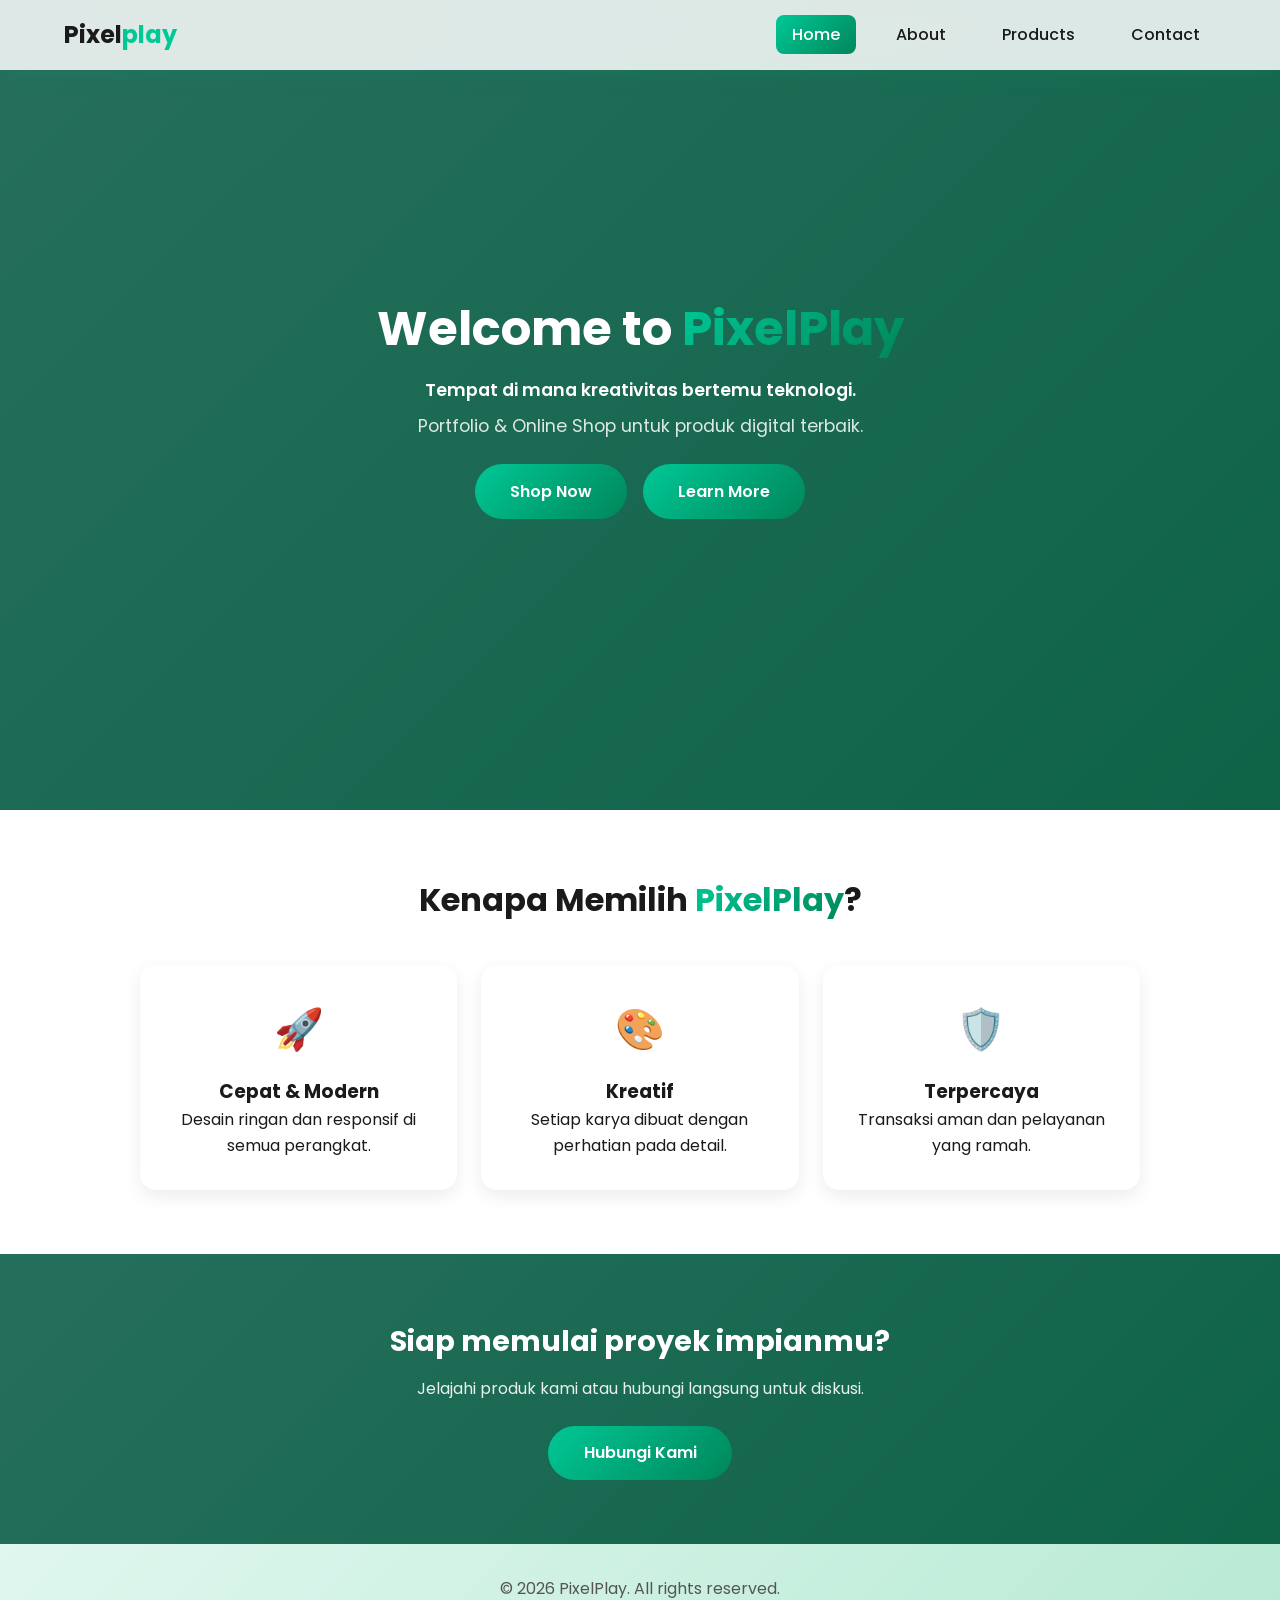
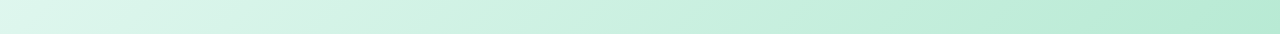
<file: index.html>
<!DOCTYPE html>
<html lang="en">
<head>
  <meta charset="UTF-8" />
  <meta name="viewport" content="width=device-width, initial-scale=1.0" />
  <title>Home - PixelPlay</title>
  <link rel="stylesheet" href="style.css" />
  <link href="https://fonts.googleapis.com/css2?family=Poppins:wght@300;400;600;700&display=swap" rel="stylesheet">
</head>
<body>
  <nav class="navbar">
    <div class="logo">Pixel<span>play</span></div>
    <ul class="nav-links">
      <li><a href="index.html">Home</a></li>
      <li><a href="about.html">About</a></li>
      <li><a href="products.html">Products</a></li>
      <li><a href="contact.html">Contact</a></li>
    </ul>
  </nav>

  <!-- HERO -->
  <section class="hero">
    <div class="hero-content">
      <h1>Welcome to <span class="gradient-text">PixelPlay</span></h1>
      <p class="tagline">Tempat di mana kreativitas bertemu teknologi.</p>
      <p class="subtitle">Portfolio &amp; Online Shop untuk produk digital terbaik.</p>
      <div class="hero-buttons">
        <a href="products.html" class="btn">Shop Now</a>
        <a href="about.html" class="btn btn-outline">Learn More</a>
      </div>
    </div>
  </section>

  <!-- FITUR UNGGULAN -->
  <section class="features">
    <h2 class="section-title">Kenapa Memilih <span class="gradient-text">PixelPlay</span>?</h2>
    <div class="feature-grid">
      <div class="feature-card">
        <div class="feature-icon">🚀</div>
        <h3>Cepat &amp; Modern</h3>
        <p>Desain ringan dan responsif di semua perangkat.</p>
      </div>
      <div class="feature-card">
        <div class="feature-icon">🎨</div>
        <h3>Kreatif</h3>
        <p>Setiap karya dibuat dengan perhatian pada detail.</p>
      </div>
      <div class="feature-card">
        <div class="feature-icon">🛡️</div>
        <h3>Terpercaya</h3>
        <p>Transaksi aman dan pelayanan yang ramah.</p>
      </div>
    </div>
  </section>

  <!-- CTA -->
  <section class="cta">
    <h2>Siap memulai proyek impianmu?</h2>
    <p>Jelajahi produk kami atau hubungi langsung untuk diskusi.</p>
    <a href="contact.html" class="btn">Hubungi Kami</a>
  </section>

  <footer><p>&copy; 2026 PixelPlay. All rights reserved.</p></footer>
  <script src="script.js"></script>
</body>
</html>
</file>
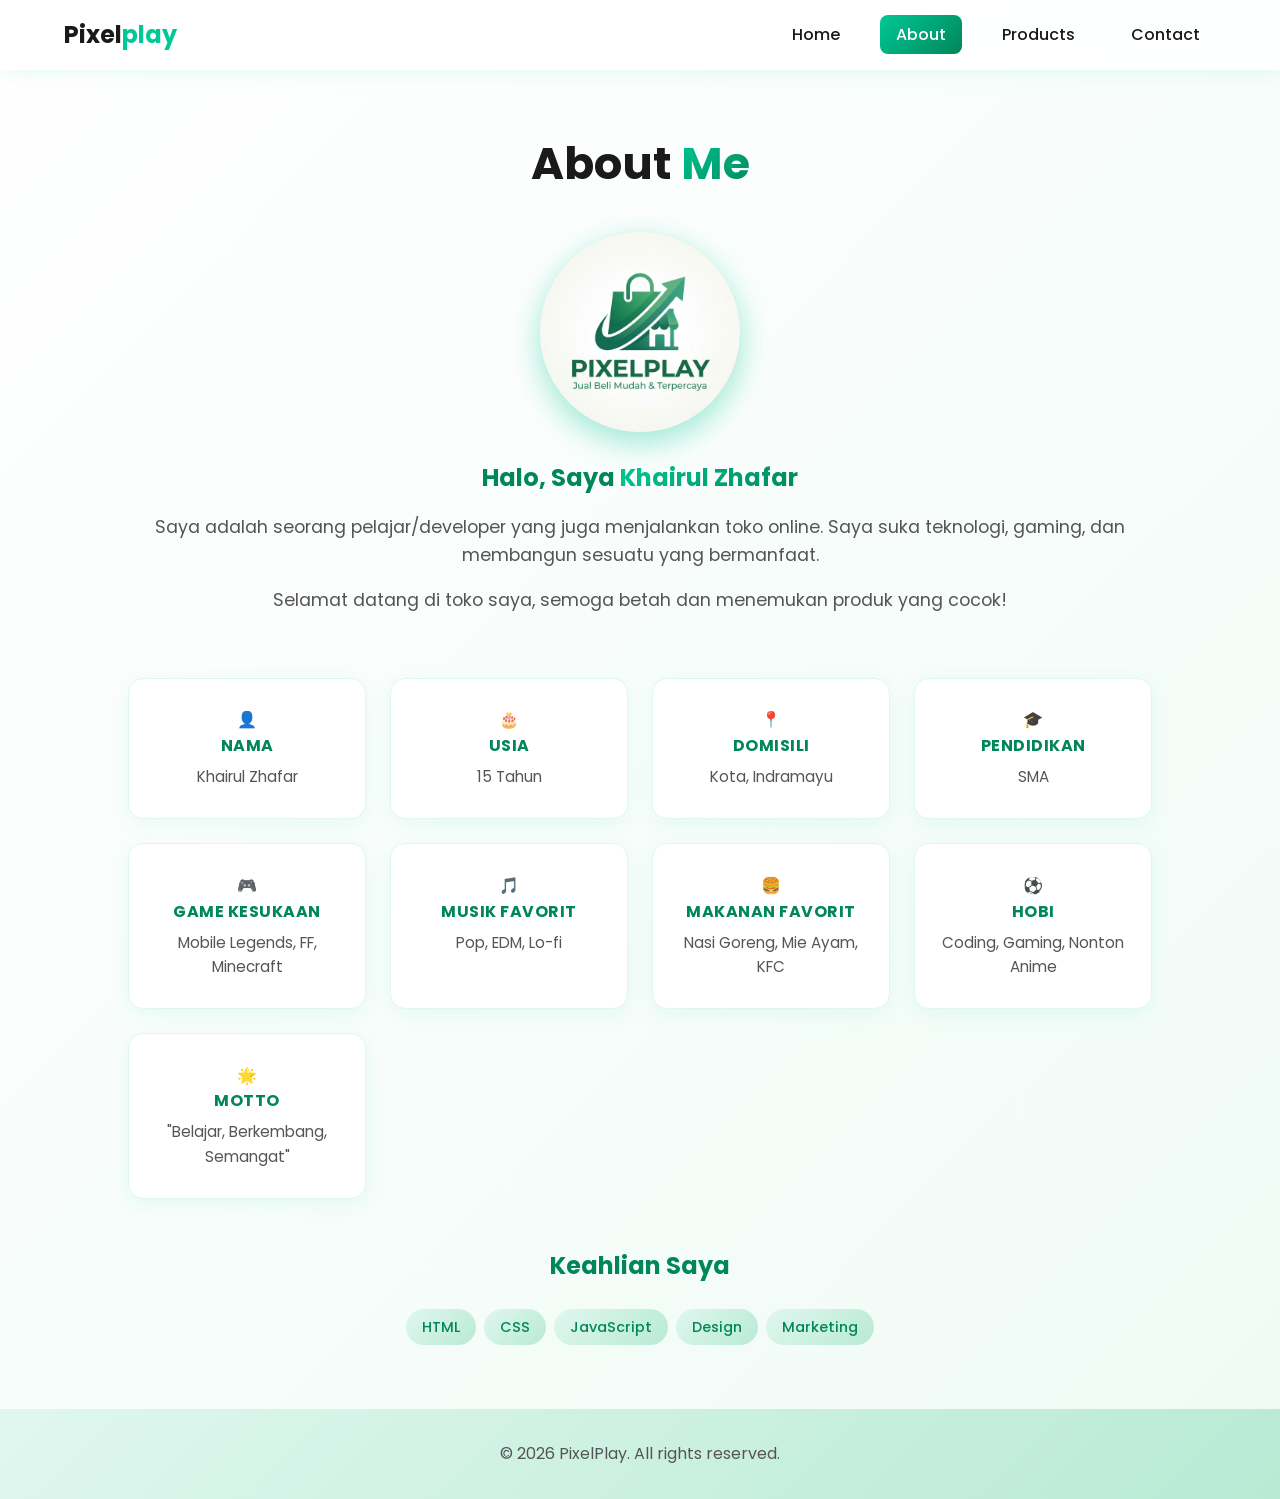
<file: about.html>
<!DOCTYPE html>
<html lang="en">
<head>
  <meta charset="UTF-8" />
  <meta name="viewport" content="width=device-width, initial-scale=1.0" />
  <title>About - PixelPlay</title>
  <link rel="stylesheet" href="style.css" />
  <link href="https://fonts.googleapis.com/css2?family=Poppins:wght@300;400;600;700&display=swap" rel="stylesheet">
</head>
<body>
  <nav class="navbar">
    <div class="logo">Pixel<span>play</span></div>
    <ul class="nav-links">
      <li><a href="index.html">Home</a></li>
      <li><a href="about.html" class="active">About</a></li>
      <li><a href="products.html">Products</a></li>
      <li><a href="contact.html">Contact</a></li>
    </ul>
  </nav>

  <section class="page-section">
    <h2>About <span class="gradient-text">Me</span></h2>

    <!-- Profil utama -->
    <div class="about-container">
      <div class="about-image">
        <div class="avatar"><img src="images/profile.png" class="profile-photo" /></div>
      </div>
      <div class="about-text">
        <h3>Halo, Saya <span class="gradient-text">Khairul Zhafar</span></h3>
        <p>Saya adalah seorang pelajar/developer yang juga menjalankan toko online. Saya suka teknologi, gaming, dan membangun sesuatu yang bermanfaat.</p>
        <p>Selamat datang di toko saya, semoga betah dan menemukan produk yang cocok!</p>
      </div>
    </div>

    <!-- Info pribadi (GANTI sesuai data Anda) -->
    <div class="info-grid">
      <div class="info-card">
        <div class="info-icon">👤</div>
        <h4>Nama</h4>
        <p>Khairul Zhafar</p>
      </div>

      <div class="info-card">
        <div class="info-icon">🎂</div>
        <h4>Usia</h4>
        <p>15 Tahun</p>
      </div>

      <div class="info-card">
        <div class="info-icon">📍</div>
        <h4>Domisili</h4>
        <p>Kota, Indramayu</p>
      </div>

      <div class="info-card">
        <div class="info-icon">🎓</div>
        <h4>Pendidikan</h4>
        <p>SMA</p>
      </div>

      <div class="info-card">
        <div class="info-icon">🎮</div>
        <h4>Game Kesukaan</h4>
        <p>Mobile Legends, FF, Minecraft</p>
      </div>

      <div class="info-card">
        <div class="info-icon">🎵</div>
        <h4>Musik Favorit</h4>
        <p>Pop, EDM, Lo-fi</p>
      </div>

      <div class="info-card">
        <div class="info-icon">🍔</div>
        <h4>Makanan Favorit</h4>
        <p>Nasi Goreng, Mie Ayam, KFC</p>
      </div>

      <div class="info-card">
        <div class="info-icon">⚽</div>
        <h4>Hobi</h4>
        <p>Coding, Gaming, Nonton Anime</p>
      </div>

      <div class="info-card">
        <div class="info-icon">🌟</div>
        <h4>Motto</h4>
        <p>"Belajar, Berkembang, Semangat"</p>
      </div>
    </div>

    <!-- Skills -->
    <div class="skills-section">
      <h3>Keahlian Saya</h3>
      <div class="skills">
        <span class="skill-tag">HTML</span>
        <span class="skill-tag">CSS</span>
        <span class="skill-tag">JavaScript</span>
        <span class="skill-tag">Design</span>
        <span class="skill-tag">Marketing</span>
      </div>
    </div>
  </section>

  <footer><p>&copy; 2026 PixelPlay. All rights reserved.</p></footer>
  <script src="script.js"></script>
</body>
</html>
</file>
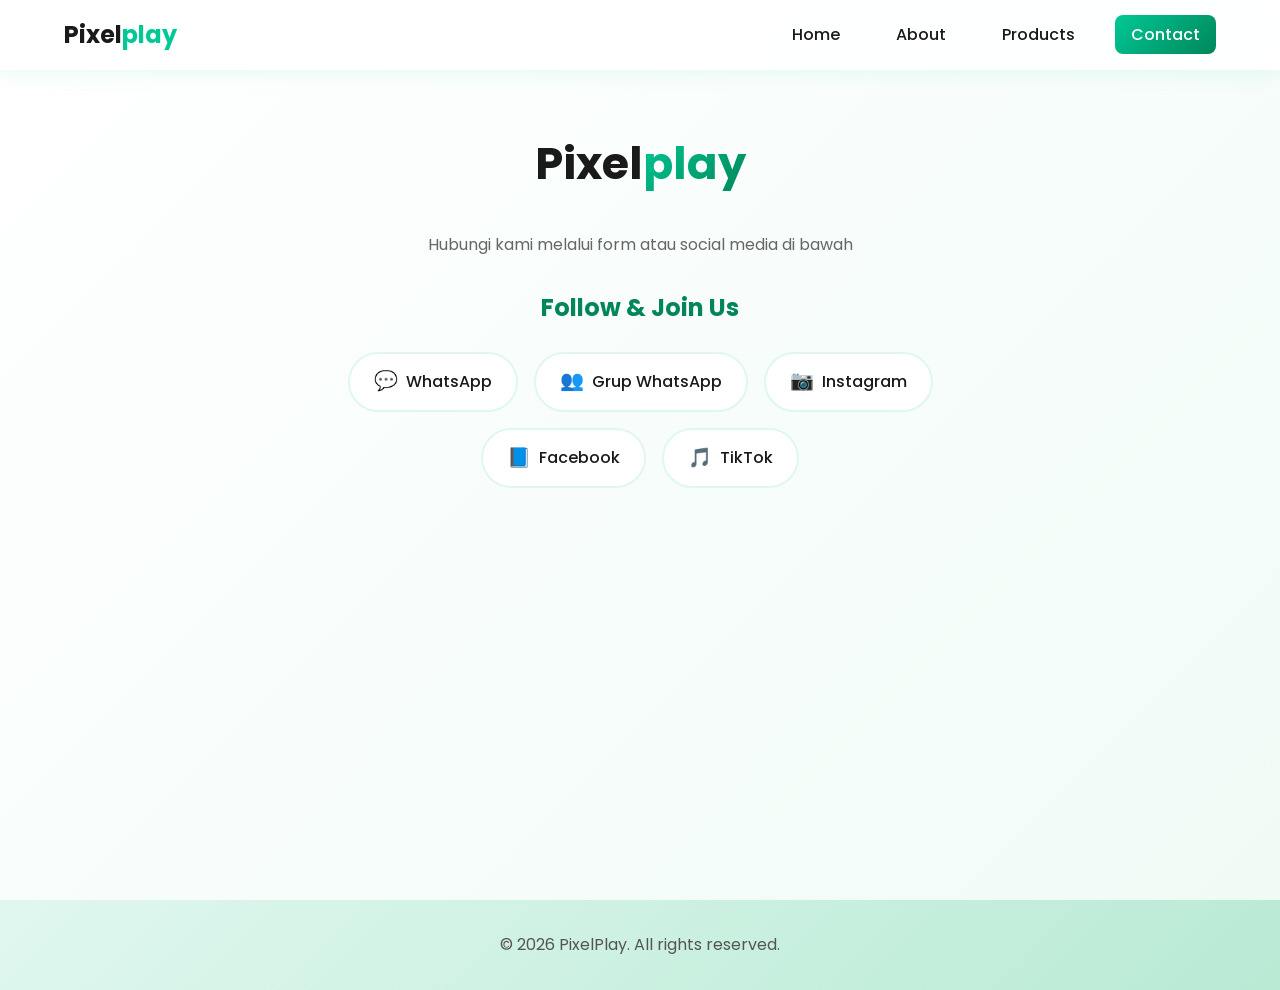
<file: contact.html>
<!DOCTYPE html>
<html lang="en">
<head>
  <meta charset="UTF-8" />
  <meta name="viewport" content="width=device-width, initial-scale=1.0" />
  <title>Contact - PixelPlay</title>
  <link rel="stylesheet" href="style.css" />
  <link href="https://fonts.googleapis.com/css2?family=Poppins:wght@300;400;600;700&display=swap" rel="stylesheet">
</head>
<body>
  <nav class="navbar">
    <div class="logo">Pixel<span>play</span></div>
    <ul class="nav-links">
      <li><a href="index.html">Home</a></li>
      <li><a href="about.html">About</a></li>
      <li><a href="products.html">Products</a></li>
      <li><a href="contact.html" class="active">Contact</a></li>
    </ul>
  </nav>

  <section class="page-section">
    <h2>Pixel<span class="gradient-text">play</span></h2>
    <p class="contact-subtitle">Hubungi kami melalui form atau social media di bawah</p>

    <!-- 
      GANTI href="#" dengan link Anda:
      - WhatsApp pribadi: https://wa.me/628xxxxxxxxxx
      - Grup WhatsApp:    https://chat.whatsapp.com/XXXXXXXXX
      - Instagram:        https://instagram.com/username
      - Facebook:         https://facebook.com/username
      - TikTok:           https://tiktok.com/@username
    -->
    <div class="social-section">
      <h3>Follow & Join Us</h3>
      <div class="social-links">
        <a href="https://wa.me/6287740637895" class="social-btn whatsapp" target="_blank">
          <span class="icon">💬</span> WhatsApp
        </a>
        <a href="https://chat.whatsapp.com/XXXXXXXXX" class="social-btn wa-group" target="_blank">
          <span class="icon">👥</span> Grup WhatsApp
        </a>
        <a href="https://instagram.com/username" class="social-btn instagram" target="_blank">
          <span class="icon">📷</span> Instagram
        </a>
        <a href="https://facebook.com/username" class="social-btn facebook" target="_blank">
          <span class="icon">📘</span> Facebook
        </a>
        <a href="https://tiktok.com/@thisfar0?" class="social-btn tiktok" target="_blank">
          <span class="icon">🎵</span> TikTok
        </a>
      </div>
    </div>
  </section>

  <footer><p>&copy; 2026 PixelPlay. All rights reserved.</p></footer>
  <script src="script.js"></script>
</body>
</html>
</file>
<file: style.css>
* { margin: 0; padding: 0; box-sizing: border-box; font-family: 'Poppins', sans-serif; }

body {
  background: #ffffff; color: #1a1a1a; line-height: 1.6;
  min-height: 100vh; display: flex; flex-direction: column;
}

.gradient-text {
  background: linear-gradient(135deg, #00c896, #00865a);
  -webkit-background-clip: text; -webkit-text-fill-color: transparent;
}

/* Navbar */
.navbar {
  position: fixed; top: 0; left: 0; width: 100%;
  display: flex; justify-content: space-between; align-items: center;
  padding: 1rem 5%;
  background: rgba(255, 255, 255, 0.85);
  backdrop-filter: blur(10px);
  z-index: 1000;
  box-shadow: 0 2px 20px rgba(0, 200, 150, 0.1);
}
.logo { font-size: 1.5rem; font-weight: 700; }
.logo span { color: #00c896; }
.nav-links { display: flex; list-style: none; gap: 1.5rem; }
.nav-links a {
  text-decoration: none; color: #1a1a1a; font-weight: 500;
  padding: 0.5rem 1rem; border-radius: 8px;
  transition: all 0.3s;
}
.nav-links a:hover { color: #00c896; }
.nav-links a.active {
  background: linear-gradient(135deg, #00c896,#00865a);
  color: #fff;
}

/* HERO teks tambahan */
.hero {
  min-height: 90vh;                 /* tinggi hampir satu layar penuh */
  display: flex;
  align-items: center;
  justify-content: center;
  text-align: center;
  padding: 2rem 1.5rem;
  background: linear-gradient(135deg,#266f5d,#0e6347);
  color: #fff;
}
.hero-content h1 {
  font-size: 3rem;
  font-weight: 700;
  margin-bottom: 0.5rem;
}
.hero-content p {
  font-size: 1.1rem;
}

.tagline {
  font-size: 1.4rem;
  font-weight: 600;
  margin: 0.5rem 0;
}
.subtitle {
  opacity: 0.85;
  margin-bottom: 1.5rem;
}
.hero-buttons {
  display: flex;
  gap: 1rem;
  justify-content: center;
  flex-wrap: wrap;
}

/* Tombol outline (tombol kedua) */
.btn-outline {
  background: transparent;
  border: 2px solid currentColor;
}

/* SECTION FITUR */
.features {
  padding: 4rem 1.5rem;
  text-align: center;
}
.section-title {
  font-size: 2rem;
  margin-bottom: 2.5rem;
}
.feature-grid {
  display: grid;
  grid-template-columns: repeat(auto-fit, minmax(220px, 1fr));
  gap: 1.5rem;
  max-width: 1000px;
  margin: 0 auto;
}
.feature-card {
  padding: 2rem 1.5rem;
  border-radius: 16px;
  background: #ffffff;
  box-shadow: 0 6px 18px rgba(0, 0, 0, 0.08);
  transition: transform 0.25s ease, box-shadow 0.25s ease;
}
.feature-card:hover {
  transform: translateY(-6px);
  box-shadow: 0 12px 24px rgba(0, 0, 0, 0.12);
}
.feature-icon {
  font-size: 2.5rem;
  margin-bottom: 1rem;
}

/* SECTION CTA */
.cta {
  text-align: center;
  padding: 4rem 1.5rem;
  background: linear-gradient(135deg,#266f5d,#0e6347);
  color: #fff;
}
.cta h2 {
  font-size: 1.8rem;
  margin-bottom: 0.75rem;
}
.cta p {
  margin-bottom: 1.5rem;
  opacity: 0.9;
}

/* Page section */
.page-section {
  min-height: 100vh; padding: 8rem 10% 4rem;
  background: linear-gradient(135deg, #ffffff 0%, #f0fbf6 100%);
}
.page-section h2 { font-size: 2.8rem; text-align: center; margin-bottom: 2rem; }

/* Buttons */
.btn {
  display: inline-block; padding: 0.9rem 2.2rem;
  background: linear-gradient(135deg, #00c896, #00865a);
  color: #fff; text-decoration: none; border: none;
  border-radius: 50px; font-weight: 600; cursor: pointer;
  transition: transform 0.3s, box-shadow 0.3s;
}
.btn:hover { transform: translateY(-3px); box-shadow: 0 10px 25px rgba(0, 200, 150, 0.4); }

/* Product Grid */
.product-grid {
  display: grid;
  grid-template-columns: repeat(auto-fit, minmax(240px, 1fr));
  gap: 2rem;
  max-width: 1100px; margin: 0 auto;
}
.product-card {
  background: #fff; border-radius: 15px; overflow: hidden;
  border: 1px solid #e0f7ef;
  box-shadow: 0 5px 20px rgba(0, 200, 150, 0.08);
  transition: transform 0.3s, box-shadow 0.3s;
  display: flex; flex-direction: column;
}
.product-card:hover {
  transform: translateY(-10px);
  box-shadow: 0 15px 35px rgba(0, 200, 150, 0.25);
}
.product-card img {
  width: 100%; height: 220px; object-fit: cover;
  background: #f0fbf6;
}
.product-card h3 {
  color: #00865a; margin: 1rem 1rem 0.3rem;
  font-size: 1.2rem;
}
.product-card .price {
  margin: 0 1rem; color: #333; font-weight: 600; font-size: 1.1rem;
}
.btn-buy {
  margin: 1rem; padding: 0.7rem 1.2rem;
  background: linear-gradient(135deg, #00c896, #00865a);
  color: #fff; border: none; border-radius: 30px;
  font-weight: 600; cursor: pointer;
  transition: transform 0.3s, box-shadow 0.3s;
}
.btn-buy:hover {
  transform: translateY(-2px);
  box-shadow: 0 8px 20px rgba(0, 200, 150, 0.4);
}

/* Contact */
.contact-subtitle {
  text-align: center; color: #666; margin-bottom: 2rem;
}
#contactForm {
  max-width: 500px; margin: 0 auto 3rem;
  display: flex; flex-direction: column; gap: 1rem;
}
#contactForm input, #contactForm textarea {
  padding: 1rem; border: 2px solid #e0f7ef;
  border-radius: 10px; font-size: 1rem; outline: none;
  font-family: inherit;
  transition: border-color 0.3s;
}
#contactForm input:focus, #contactForm textarea:focus { border-color: #00c896; }

/* Social Section */
.social-section { text-align: center; max-width: 700px; margin: 0 auto; }
.social-section h3 {
  font-size: 1.5rem; margin-bottom: 1.5rem; color: #00865a;
}
.social-links {
  display: flex; flex-wrap: wrap; gap: 1rem; justify-content: center;
}
.social-btn {
  display: inline-flex; align-items: center; gap: 0.5rem;
  padding: 0.8rem 1.5rem;
  background: #fff; color: #1a1a1a;
  text-decoration: none; font-weight: 500;
  border-radius: 50px;
  border: 2px solid #e0f7ef;
  transition: all 0.3s;
}
.social-btn:hover {
  transform: translateY(-3px);
  background: linear-gradient(135deg, #00c896, #00865a);
  color: #fff; border-color: transparent;
  box-shadow: 0 10px 25px rgba(0, 200, 150, 0.3);
}
.social-btn .icon { font-size: 1.2rem; }

/* About text update */
.about-text h3 {
    font-size: 1.5rem; 
    color: #00865a; 
    margin-bottom: 1rem;
    text-align: center;
    margin-top: 1.7rem; 
}
.about-text p {
    margin-bottom: 1rem; 
    color: #555; 
    font-size: 1.1rem;
    text-align: center;
}
.about-image { 
    flex: 1; 
    min-width: 280px; 
    display: flex; 
    justify-content: center; 
    align-items: center; 
}

.profile-photo {
  width: 100%; height: 100%; border-radius: 50%;
  object-fit: cover; box-shadow: 0 10px 30px rgba(0, 200, 150, 0.2);
}

/* Info Grid */
.info-grid {
  display: grid;
  grid-template-columns: repeat(auto-fit, minmax(220px, 1fr));
  gap: 1.5rem;
  max-width: 1100px;
  margin: 4rem auto 3rem;
}
.info-card {
  background: #fff;
  padding: 1.8rem 1.2rem;
  border-radius: 15px;
  border: 1px solid #e0f7ef;
  box-shadow: 0 5px 20px rgba(0, 200, 150, 0.08);
  text-align: center;
  transition: transform 0.3s, box-shadow 0.3s;
}
.info-card:hover {
  transform: translateY(-8px);
  box-shadow: 0 15px 30px rgba(0, 200, 150, 0.2);
}
.info-icon {
 .info-icon {
  font-size: 2rem;          /* sedikit dikecilkan agar pas di lingkaran */
  margin-bottom: 0.75rem;
  display: flex;            /* ganti inline-block -> flex untuk centering */
  align-items: center;      /* center vertikal */
  justify-content: center;  /* center horizontal */
  width: 70px;
  height: 70px;
  margin-inline: auto;      /* lingkaran di tengah card */
  background: linear-gradient(135deg, #e0f7ef, #b8ead4);
  border-radius: 50%;
  box-shadow: 0 4px 10px rgba(0, 0, 0, 0.08);  /* opsional: efek timbul */
}

}
.info-card h4 {
  color: #00865a;
  font-size: 1rem;
  margin-bottom: 0.4rem;
  text-transform: uppercase;
  letter-spacing: 0.5px;
}
.info-card p {
  color: #555;
  font-size: 0.95rem;
}

/* Skills section */
.skills-section {
  text-align: center;
  max-width: 700px;
  margin: 3rem auto 0;
}
.skills-section h3 {
  font-size: 1.5rem;
  color: #00865a;
  margin-bottom: 1.5rem;
}
.skills-section .skills {
  justify-content: center;
}
.avatar {
  width: 200px; height: 200px; border-radius: 50%;
  background: linear-gradient(135deg, #e0f7ef, #b8ead4);
  display: flex; align-items: center; justify-content: center;
  font-size: 5rem;
  box-shadow: 0 10px 30px rgba(0, 200, 150, 0.2);
}
.about-text { flex: 1; min-width: 280px; }
.about-text p { margin-bottom: 1rem; color: #555; font-size: 1.1rem; }
.skills { display: flex; flex-wrap: wrap; gap: 0.5rem; margin-top: 1.5rem; }
.skill-tag {
  padding: 0.4rem 1rem;
  background: linear-gradient(135deg, #e0f7ef, #b8ead4);
  color: #00865a; border-radius: 20px; font-size: 0.9rem;
  font-weight: 500;
}

footer {
  text-align: center; padding: 2rem;
  background: linear-gradient(135deg, #e0f7ef, #b8ead4);
  color: #555; margin-top: auto;
}

@media (max-width: 768px) {
  .nav-links { gap: 0.3rem; }
  .nav-links a { padding: 0.4rem 0.6rem; font-size: 0.85rem; }
  .hero-content h1 { font-size: 2.5rem; }
  .page-section { padding: 6rem 5% 3rem; }
}
</file>
